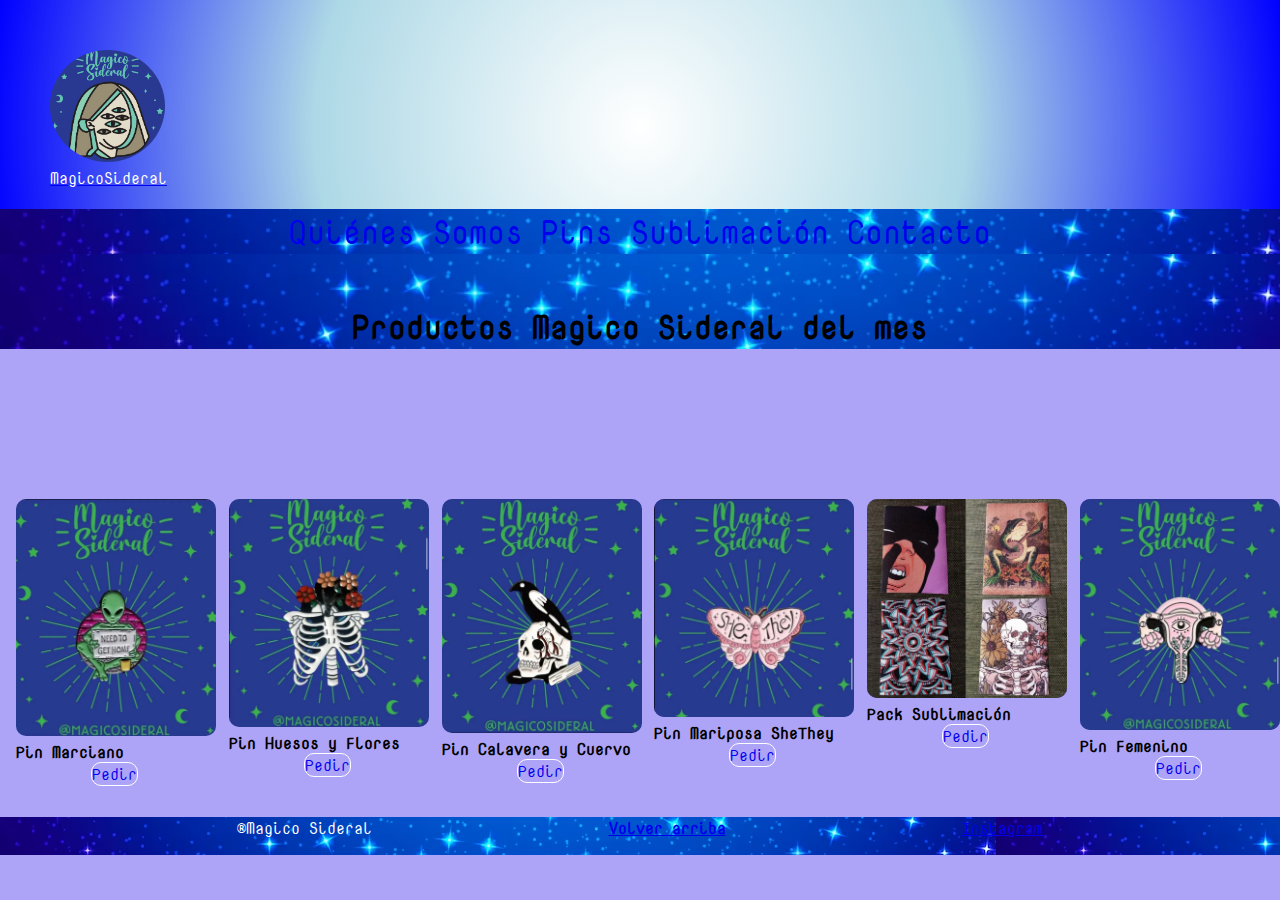
<file: index.html>
<!DOCTYPE html>
<html lang="es">
<head>
    <meta charset="UTF-8">
    <meta name="viewport" content="width=device-width, initial-scale=1.0">
    <title>Magico Sideral | Venta de accesorios</title>
    <meta name="description" content="Venta de accesorios, pins, productos sublimados, dale mas color a tu vida con productos sublimados y pinsque te gusten entre otros!">
    <meta name="keywords" content="MagicoSideral, Accesorios, Destacados del mes">
    <link rel="shortcut icon" href="./img/Favicon.jpg" type="image/x-icon">
    <link rel="stylesheet" href="./css/style.css">

</head>
<body>

    <header class="cabecera" id="header">
        <!-- Logo de pagina-->
        <div class="nav">
            <a href="./index.html">
                <img class="LogoTienda" src="./img/Logo.jpg" alt="Magico Sideral Logo">
                <p class="letra-logo">MagicoSideral</p>
            </a>

            <nav class="navegacion">
                <div class="nav-ul">
                    <a class="nav-a" href="./Pages/Quienes Somos.html">Quiénes Somos</a>
                    <a class="nav-a" href="./Pages/Pins.html">Pins</a>
                    <a class="nav-a" href="./Pages/Sublimacion.html">Sublimación</a>
                    <a class="nav-a" href="./Pages/Contacto.html">Contacto</a>
                </div>
            </nav>
        </div>
    </header>

    <main>
        <h1 class="titulopag">Productos Magico Sideral del mes</h1>
        <section class="secord">
            <!--Contenido de la pagina-->
            <div class="ordendiv">
                    <img class="ImagenDestacada" src="./img/Productos/Pins/Destacados/1.jpg" alt="pin de marciano">
                    <h4 class="Piedefoto">Pin Marciano</h4>
                    <a class="Linkfoto" href="./Pages/Contacto.html">Pedir</a>    
            </div>

            <div class="ordendiv">
                <img class="ImagenDestacada" src="./img/Productos/Pins/Destacados/2.jpg" alt="pin de huesos y flores">
                <h4 class="Piedefoto">Pin Huesos y Flores</h4>
                <a class="Linkfoto" href="./Pages/Contacto.html">Pedir</a>
            </div>

            <div class="ordendiv">
                <img class="ImagenDestacada" src="./img/Productos/Pins/Destacados/3.jpg" alt="pin de calavera y cuervo">
                <h4 class="Piedefoto">Pin Calavera y Cuervo</h4>
                <a class="Linkfoto" href="./Pages/Contacto.html">Pedir</a>
            </div>            

            <div class="ordendiv">
                <img class="ImagenDestacada" src="./img/Productos/Pins/Destacados/4.jpg" alt="pin de mariposa escrito she they">
                <h4 class="Piedefoto">Pin Mariposa SheThey</h4>
                <a class="Linkfoto" href="./Pages/Contacto.html">Pedir</a>
            </div>            

            <div class="ordendiv">
                <img class="ImagenDestacada" src="./img/Productos/Parches/set.jpg" alt="cuatro parches sublimados">
                <h4 class="Piedefoto">Pack Sublimación</h4>
                <a class="Linkfoto" href="./Pages/Contacto.html">Pedir</a>
            </div>            

            <div class="ordendiv">
                <img class="ImagenDestacada" src="./img/Productos/Pins/Destacados/7.jpg" alt="pin femenino-utero">
                <h4 class="Piedefoto">Pin Femenino</h4>
                <a class="Linkfoto" href="./Pages/Contacto.html">Pedir</a>
            </div>
        </section>
    </main>

    <footer class="footer">
        <!--Pie de Pagina-->
        <p class="derechos">®Magico Sideral</p>
        <a class="arriba" href="#header">
            <h2 class="arriba">Volver arriba</h2>
        </a>
        <div class="insta">
            <a href="https://www.instagram.com/magicosideral/" target="_blank">Instagram</a>
        </div>
    </footer>
</body> 
</html>
</file>
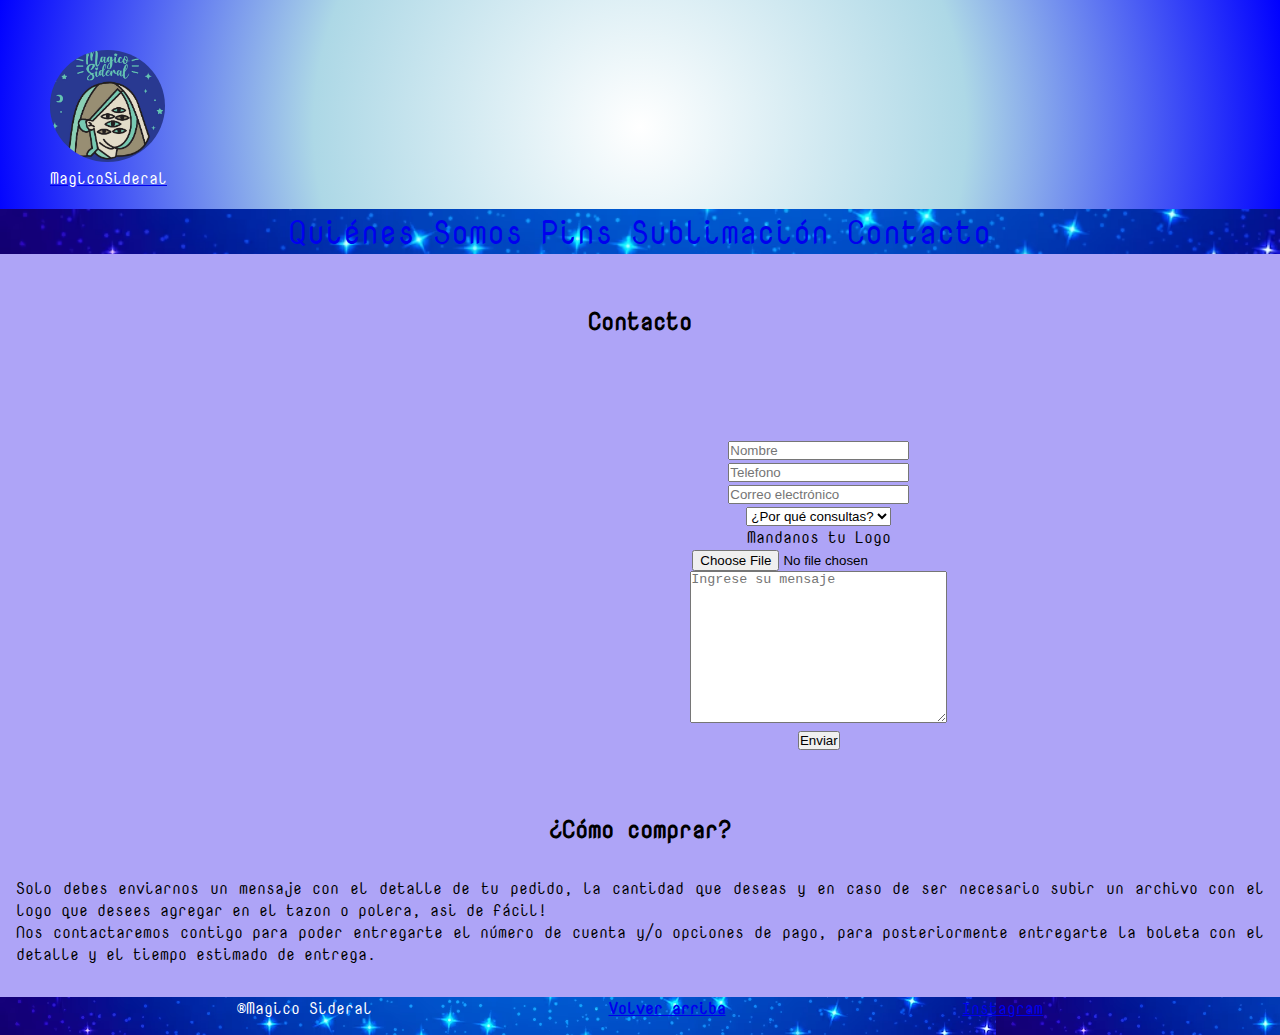
<file: Pages/Contacto.html>
<!DOCTYPE html>
<html lang="es">
<head>
    <meta charset="UTF-8">
    <meta name="viewport" content="width=device-width, initial-scale=1.0">
    <title>Magico Sideral | Contacto</title>
    <meta name="description" content="Contactanos y asegura tus articulos, además puedes pedir productos a tu gusto. Disfrutalos en la puerta de tu casa!">
    <meta name="keywords" content="Contacto personalizar accesorios, Sublimacion personalizada, Contacto emprendimiento">
    <link rel="shortcut icon" href="../img/Favicon.jpg" type="image/x-icon">
    <link rel="stylesheet" href="../css/style.css">

</head>
<body>
    <header class="cabecera" id="header">
        <!-- Logo de pagina-->
        <div class="nav">
            <a href="../index.html">
                <img class="LogoTienda" src="../img/Logo.jpg" alt="Magico Sideral Logo">
                <p class="letra-logo">MagicoSideral</p>
            </a>
            
            <nav class="navegacion">
                <div class="nav-ul">
                    <a class="nav-a" href="./Quienes Somos.html">Quiénes Somos</a>
                    <a class="nav-a" href="./Pins.html">Pins</a>
                    <a class="nav-a" href="./Sublimacion.html">Sublimación</a>
                    <a class="nav-a" href="./Contacto.html">Contacto</a>
                </div>
            </nav>
        </div>
    </header>

    <h2 class="titulocont">Contacto</h2> <br>
    <main>
        <section class="flexcont">
            <form class="formulario">
                <div class="maps">
                    <iframe class="mapa" src="https://www.google.com/maps/embed?pb=!1m18!1m12!1m3!1d3113.500947727814!2d-72.55439375221061!3d-38.706306299187204!2m3!1f0!2f0!3f0!3m2!1i1024!2i768!4f13.1!3m3!1m2!1s0x9614d25c7d84e81d%3A0xd0ea561fb4a6f2a5!2sCalder%C3%B3n%20de%20La%20Bar%C3%A7a%203560%2C%20Temuco%2C%20Araucan%C3%ADa!5e0!3m2!1ses!2scl!4v1694987772840!5m2!1ses!2scl"width="500" height="400" style="border:0;" allowfullscreen="" loading="lazy" referrerpolicy="no-referrer-when-downgrade"></iframe>
                </div>
                <div class="form">
                    <div>
                        <input type="text" placeholder="Nombre" id="nombre" required>
                    </div>
                    <div>
                        <input type="tel" placeholder="Telefono" id="Telefono" required>
                    </div>
                    <div>
                        <input type="email" name="name" id="email" placeholder="Correo electrónico" required>
                    </div>
                    <div>
                        <select class="opciones" name="opciones">
                            <option value="Consulta">¿Por qué consultas?</option>
                            <option value="Pins">Pins</option>
                            <option value="Polera">Polera</option>
                            <option value="Tazones">Tazones</option>
                        </select>
                    </div>
                    <div class="selecs">
                        <label class="textoseleccion" for="archivo">Mandanos tu Logo</label>
                        <input type="file" name="imagen" accept=".jpg, .pdf, .bmp, .png">
                    </div>
                    <div>
                        <textarea name="mensajes" id="mensaje" cols="30" rows="10" placeholder="Ingrese su mensaje"></textarea>
                    </div>
                    <div>
                        <input class="boton" type="submit" value="Enviar">
                    </div>
                </div>
            </form>
            <br>
            <div class="textocomo">
                <h2 class="subtitulo">¿Cómo comprar?</h2>
                <div class="textosubtitulo">
                    <p>Solo debes enviarnos un mensaje con el detalle de tu pedido, la cantidad que deseas y en caso de ser necesario subir un archivo con el logo que desees agregar en el tazon o polera, asi de fácil!</p>
                    <p>Nos contactaremos contigo para poder entregarte el número de cuenta y/o opciones de pago, para posteriormente entregarte la boleta con el detalle y el tiempo estimado de entrega.</p>
                </div>
            </div>
        </section>
    </main>
    <footer class="footer">
        <!--Pie de Pagina-->
        <p class="derechos">®Magico Sideral</p>
        <a class="arriba" href="#header">
            <h2 class="arriba">Volver arriba</h2>
        </a>
        <div class="insta">
            <a href="https://www.instagram.com/magicosideral/" target="_blank">Instagram</a>
        </div>
    </footer>
</body>
</html>
</file>
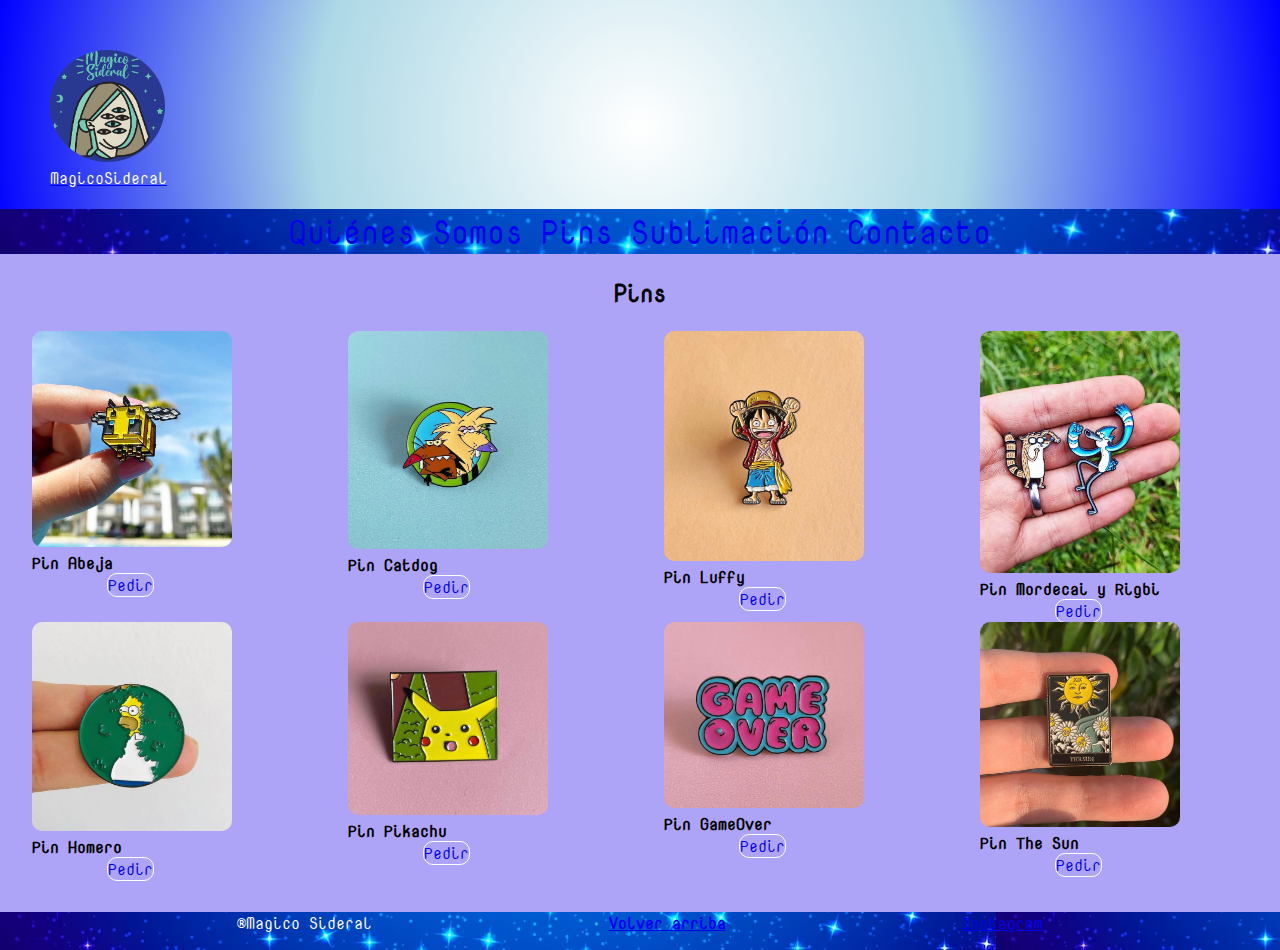
<file: Pages/Pins.html>
<!DOCTYPE html>
<html lang="es">
<head>
    <meta charset="UTF-8">
    <meta name="viewport" content="width=device-width, initial-scale=1.0">
    <title>Magico Sideral | Pins</title>
    <meta name="description" content="Tenemos un basto stock en pins, ademas podemos pedirlos para ustedes y enviarlos a regiones para que los disfrutes">
    <meta name="keywords" content="Venta de Pins, Pins anime, Pins dibujos animados, Pins mujeres, Pins hombres">
    <link rel="shortcut icon" href="../img/Favicon.jpg" type="image/x-icon">
    <link rel="stylesheet" href="../css/style.css">

</head>
<body>
    <header class="cabecera" id="header">
        <div class="nav">
            <a href="../index.html">
                <img class="LogoTienda" src="../img/Logo.jpg" alt="Magico Sideral Logo">
                <p class="letra-logo">MagicoSideral</p>
            </a>
            
            <nav class="navegacion">
                <div class="nav-ul">
                    <a class="nav-a" href="./Quienes Somos.html">Quiénes Somos</a>
                    <a class="nav-a" href="./Pins.html">Pins</a>
                    <a class="nav-a" href="./Sublimacion.html">Sublimación</a>
                    <a class="nav-a" href="./Contacto.html">Contacto</a>
                </div>
            </nav>
        </div>
    </header>

    <main> <br>
        <h2 class="titpins">Pins</h2> <br>
        <section class="secord-1">
            <div class="ventapins">
                <img class="imgpin" src="../img/Productos/Pins/abeja.jpg" alt="abeja">
                <h4 class="cenpin">Pin Abeja</h4>
                <a class="link-pinsv" href="./Contacto.html">Pedir</a>
            </div>
    
            <div class="ventapins">
                <img class="imgpin" src="../img/Productos/Pins/catdog.jpg" alt="catdog">
                <h4 class="cenpin">Pin Catdog</h4>
                <a class="link-pinsv" href="./Contacto.html">Pedir</a>
            </div>
    
            <div class="ventapins">
                <img class="imgpin" src="../img/Productos/Pins/luffy.jpg" alt="luffy">
                <h4 class="cenpin">Pin Luffy</h4>
                <a class="link-pinsv" href="./Contacto.html">Pedir</a>
            </div>
    
            <div class="ventapins">
                <img class="imgpin" src="../img/Productos/Pins/mordecairigbi.jpg" alt="mordo">
                <h4 class="cenpin">Pin Mordecai y Rigbi</h4>
                <a class="link-pinsv" href="./Contacto.html">Pedir</a>
            </div>
    
            <div class="ventapins">
                <img class="imgpin" src="../img/Productos/Pins/homero.jpg" alt="homero">
                <h4 class="cenpin">Pin Homero</h4>
                <a class="link-pinsv" href="./Contacto.html">Pedir</a>
            </div>
    
            <div class="ventapins">
                <img class="imgpin" src="../img/Productos/Pins/pikachu.jpg" alt="pikachu">
                <h4 class="cenpin">Pin Pikachu</h4>
                <a class="link-pinsv" href="./Contacto.html">Pedir</a>
            </div>
    
            <div class="ventapins">
                <img class="imgpin" src="../img/Productos/Pins/gameover.jpg" alt="gameover">
                <h4 class="cenpin">Pin GameOver</h4>
                <a class="link-pinsv" href="./Contacto.html">Pedir</a>
            </div>
    
            <div class="ventapins">
                <img class="imgpin" src="../img/Productos/Pins/thesun.jpg" alt="thesun">
                <h4 class="cenpin">Pin The Sun</h4>
                <a class="link-pinsv" href="./Contacto.html">Pedir</a>            </div>
        </section>
        
        
    </main>
    
     <footer class="footer">
        <!--Pie de Pagina-->
        <p class="derechos">®Magico Sideral</p>
        <a class="arriba" href="#header">
            <h2 class="arriba">Volver arriba</h2>
        </a>
        <div class="insta">
            <a href="https://www.instagram.com/magicosideral/" target="_blank">Instagram</a>
        </div>
</body>
</html>
</file>
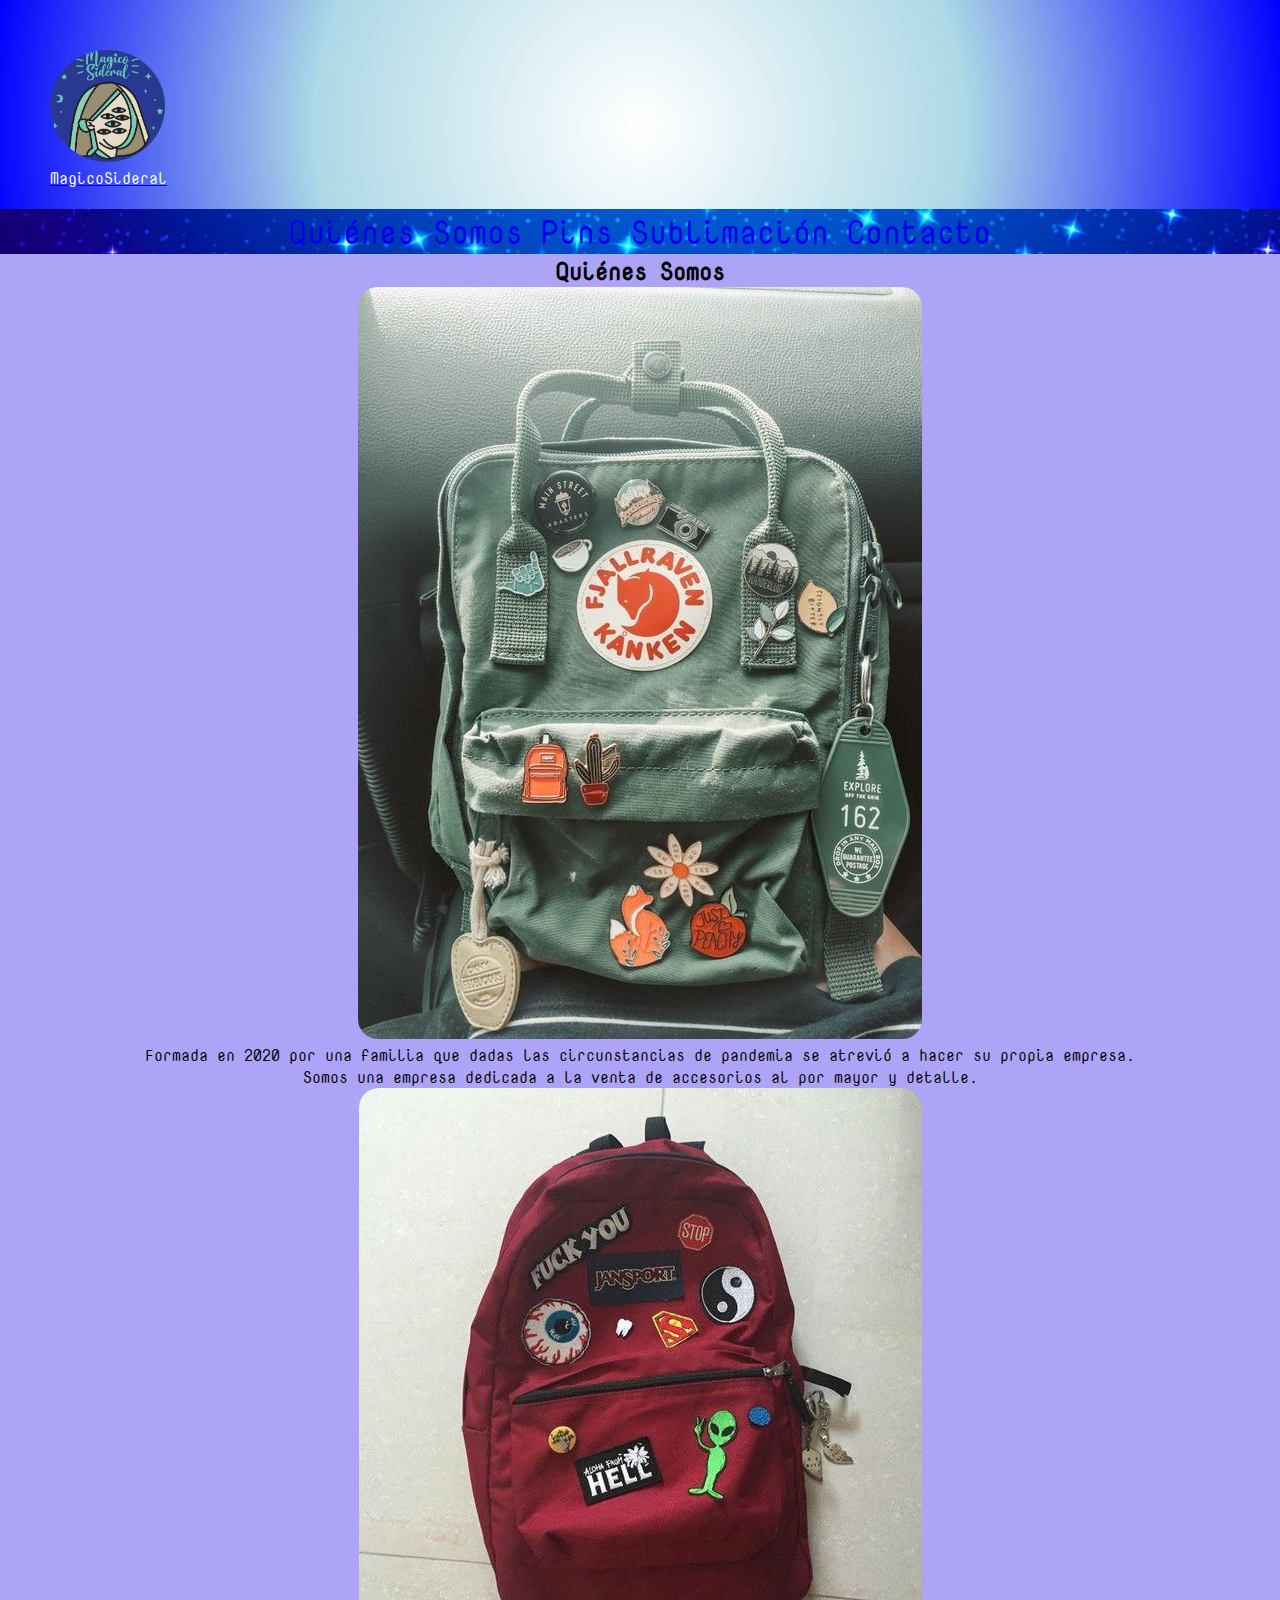
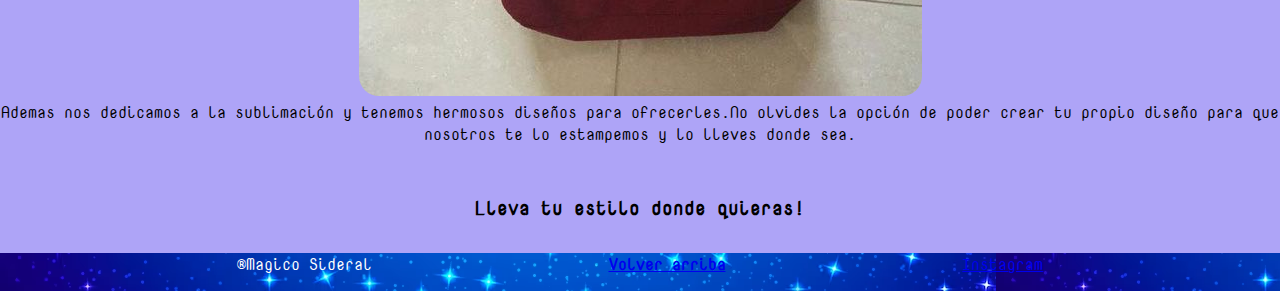
<file: Pages/Quienes Somos.html>
<!DOCTYPE html>
<html lang="es">
<head>
    <meta charset="UTF-8">
    <meta name="viewport" content="width=device-width, initial-scale=1.0">
    <title>Magico Sideral | Quienes Somos</title>
    <meta name="description" content="Averigua quienes somos y como iniciamos, atrevete! además podras enviarnos cualquier foto que quieras sublimar">
    <meta name="keywords" content="Pyme familiar, Empresa familiar, Emprendimiento, Emprendimiento familiar">
    <link rel="shortcut icon" href="../img/Favicon.jpg" type="image/x-icon">
    <link rel="stylesheet" href="../css/style.css">

</head>
<body>
    <header class="cabecera" id="header">
        <!-- Logo de pagina-->
        <div class="nav">
            <a href="../index.html">
                <img class="LogoTienda" src="../img/Logo.jpg" alt="Magico Sideral Logo">
                <p class="letra-logo">MagicoSideral</p>
            </a>
            
            <nav class="navegacion">
                <div class="nav-ul">
                    <a class="nav-a" href="./Quienes Somos.html">Quiénes Somos</a>
                    <a class="nav-a" href="./Pins.html">Pins</a>
                    <a class="nav-a" href="./Sublimacion.html">Sublimación</a>
                    <a class="nav-a" href="./Contacto.html">Contacto</a>
                </div>
            </nav>
        </div>
    </header>

    <main>
        <section class="flexxx">
            <h2 class="quienessomos">Quiénes Somos</h2>
            <div class="moch">
                <img class="mochila1" src="../img/quienes somos.jpg" alt="mochila con Pins">
            </div>
            <div class="ord_qu2">
                <p class="txtquienes">Formada en 2020 por una familia que dadas las circunstancias de pandemia se atrevió a hacer su propia empresa.</p>
                <p class="txtquienes">Somos una empresa dedicada a la venta de accesorios al por mayor y detalle.</p>
            </div>
    
            
            <div class="moch">
                <img class="mochila1" src="../img/quienes somos 2.jpg" alt="mochila con pins y parches">
            </div>
            <div class="ord_qu2">
                <p>Ademas nos dedicamos a la sublimación y tenemos
                hermosos diseños para ofrecerles.No olvides la 
                opción de poder crear tu propio diseño para que 
                nosotros te lo estampemos y lo lleves donde sea.</p>
            </div>
            <h3 class="finalquienes">Lleva tu estilo donde quieras!</h3>
        </section>    
    </main>
    
    <footer class="footer">
        <!--Pie de Pagina-->
        <p class="derechos">®Magico Sideral</p>
        <a class="arriba" href="#header">
            <h2 class="arriba">Volver arriba</h2>
        </a>
        <div class="insta">
            <a href="https://www.instagram.com/magicosideral/" target="_blank">Instagram</a>
        </div>
</body>
</html>
</file>
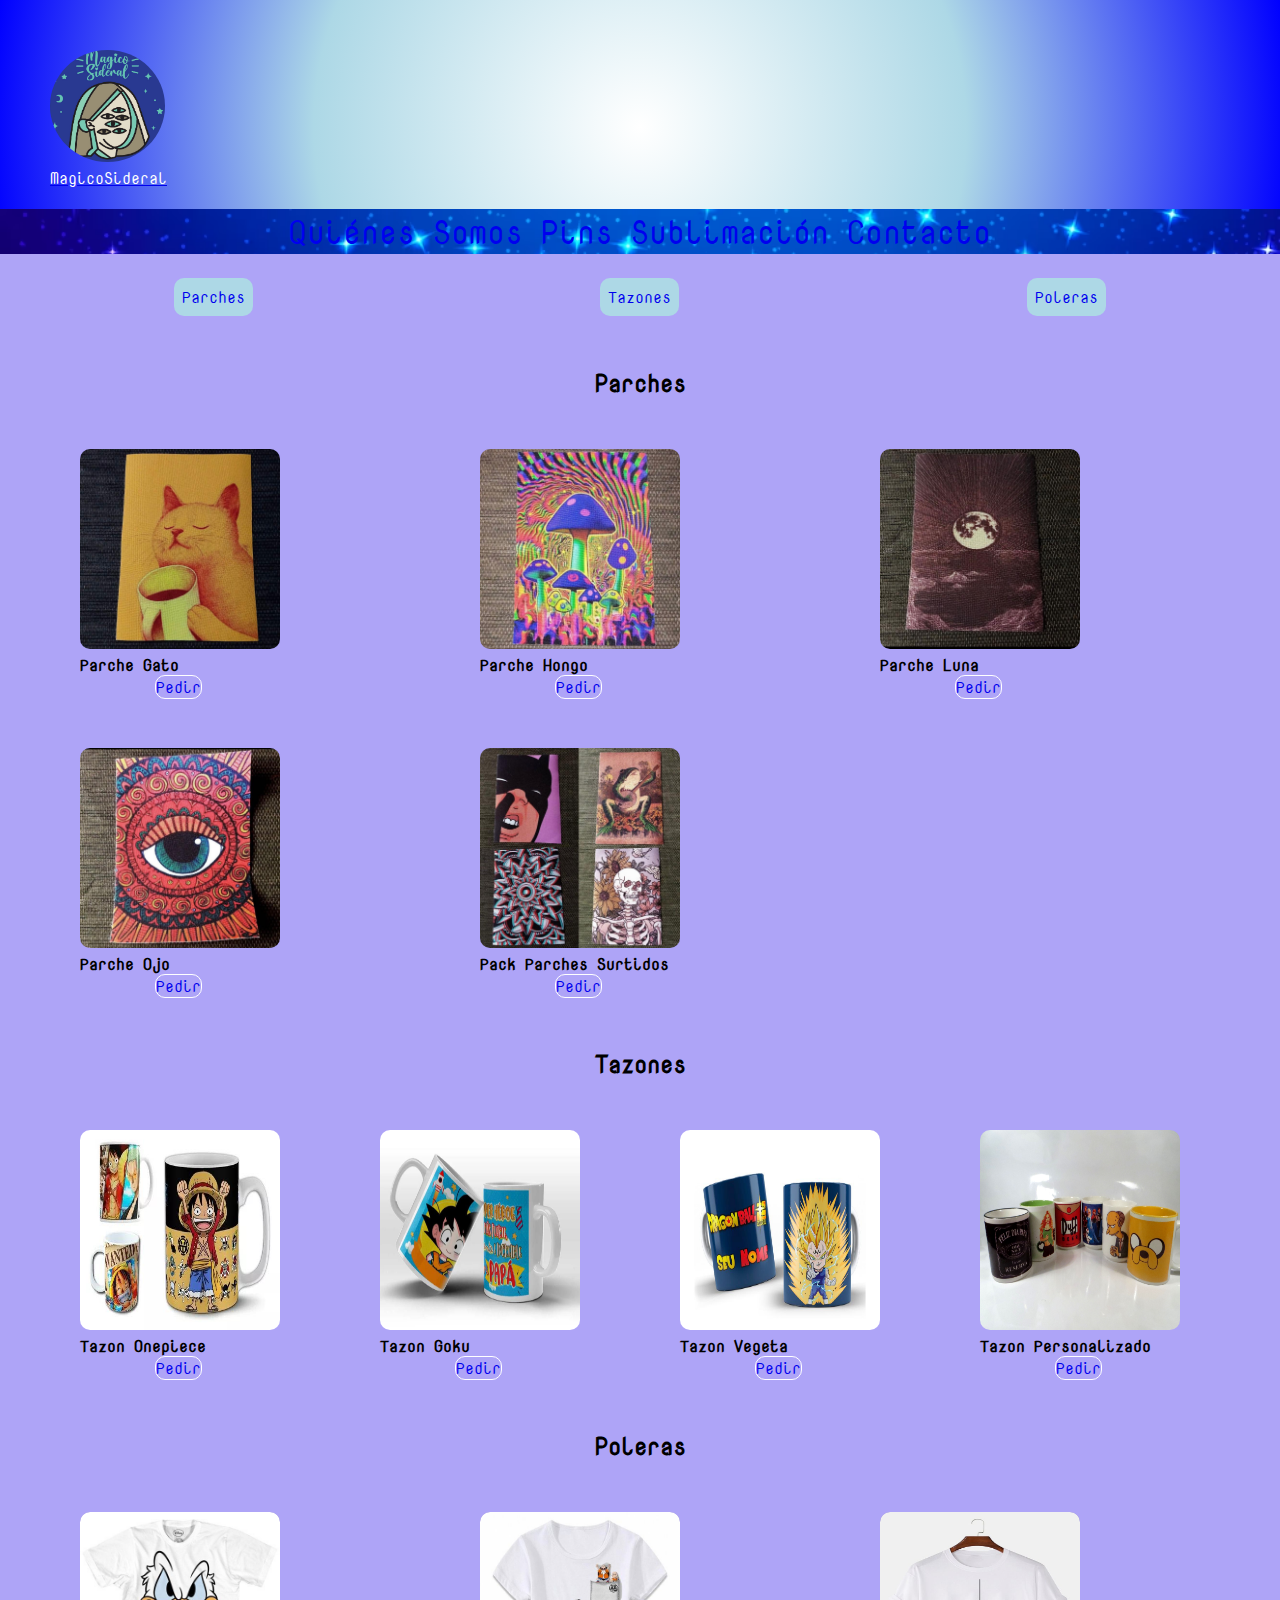
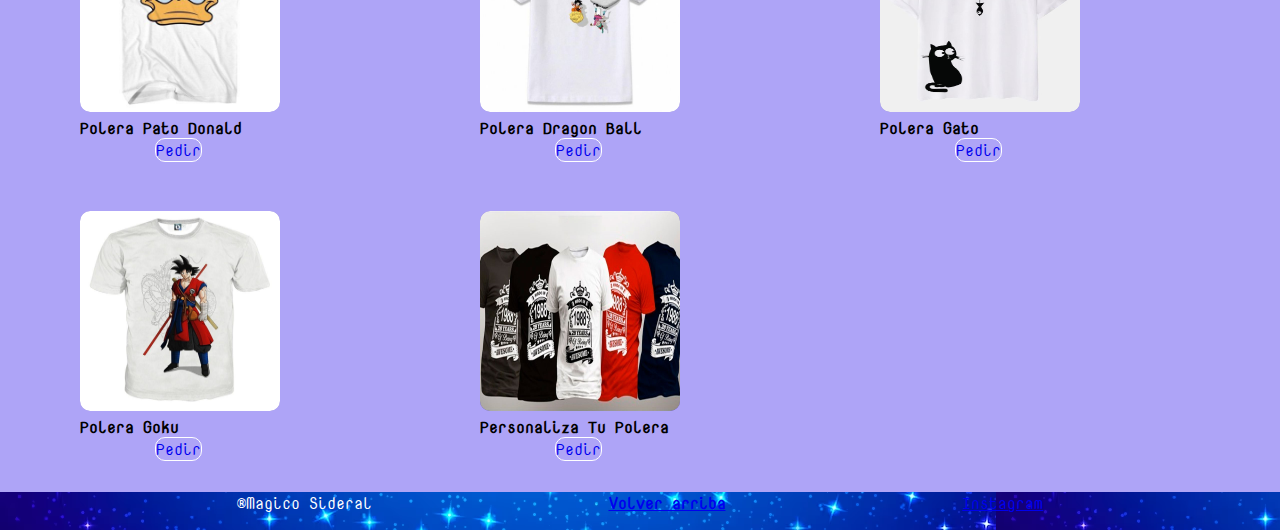
<file: Pages/Sublimacion.html>
<!DOCTYPE html>
<html lang="es">
<head>
    <meta charset="UTF-8">
    <meta name="viewport" content="width=device-width, initial-scale=1.0">
    <title>Magico Sideral | Sublimación</title>
    <meta name="description" content="Productos sublimados 100% hechos a mano y con mucho amor para ustedes, recuerda que tambien puedes personalizarlos">
    <meta name="keywords" content="Venta de parches, Productos sublimados, Sublimacion, Parches sublimados, Tazones sublimados, Poleras Sublimadas, Productos personalizados">
    <link rel="shortcut icon" href="../img/Favicon.jpg" type="image/x-icon">
    <link rel="stylesheet" href="../css/style.css">

</head>
<body>
    <header class="cabecera" id="header">
        <div class="nav">
            <a href="../index.html">
                <img class="LogoTienda" src="../img/Logo.jpg" alt="Magico Sideral Logo tienda">
                <p class="letra-logo">MagicoSideral</p>
            </a>
            
            <nav class="navegacion">
                <div class="nav-ul">
                    <a class="nav-a" href="./Quienes Somos.html">Quiénes Somos</a>
                    <a class="nav-a" href="./Pins.html">Pins</a>
                    <a class="nav-a" href="./Sublimacion.html">Sublimación</a>
                    <a class="nav-a" href="./Contacto.html">Contacto</a>
                </div>
            </nav>
        </div>
    </header>
    
    <nav class="togglenav">
        <a class="stylenav navto" href="#Parches">Parches</a>
        <a class="stylenav navt" href="#tazones">Tazones</a>
        <a class="stylenav navs" href="#poleras">Poleras</a>
    </nav>

    <main>
        <h2 class="titulosubli">Parches</h2>
        <section class="Parches">     
            <div class="orderpar">
                <img class="imgsubli" src="../img/Productos/Parches/gato.jpg" alt="gato">
                <h4 class="parch">Parche Gato</h4>
                <a class="linksub" href="./Contacto.html">Pedir</a>
            </div>
    
            <div class="orderpar">
                <img class="imgsubli" src="../img/Productos/Parches/hongo.jpg" alt="hongo">
                <h4 class="parch">Parche Hongo</h4>
                <a class="linksub" href="./Contacto.html">Pedir</a>
            </div>
    
            <div class="orderpar">
                <img class="imgsubli" src="../img/Productos/Parches/luna.jpg" alt="luna">
                <h4 class="parch">Parche Luna</h4>
                <a class="linksub" href="./Contacto.html">Pedir</a>
            </div>
    
            <div class="orderpar">
                <img class="imgsubli" src="../img/Productos/Parches/ojo.jpg" alt="ojo">
                <h4 class="parch">Parche Ojo</h4>
                <a class="linksub" href="./Contacto.html">Pedir</a>
            </div>
    
            <div class="orderpar">
                <img class="imgsubli" src="../img/Productos/Parches/set.jpg" alt="pack">
                <h4 class="parch">Pack Parches Surtidos</h4>
                <a class="linksub" href="./Contacto.html">Pedir</a>            </div>
        </section>


        <h2 class="titulosubli">Tazones</h2> 
        <section class="tazones">
            <div class="ordertaz">
                <img class="imgsubli" src="../img/Productos/Tazones/Onepiece.jpg" alt="Onepiece">
                <h4 class="parch">Tazon Onepiece</h4>
                <a class="linksub" href="./Contacto.html">Pedir</a>
            </div>

            <div class="ordertaz">
                <img class="imgsubli" src="../img/Productos/Tazones/Goku.jpg" alt="Goku">
                <h4 class="parch">Tazon Goku</h4>
                <a class="linksub" href="./Contacto.html">Pedir</a>
            </div>

            <div class="ordertaz">
                <img class="imgsubli" src="../img/Productos/Tazones/Vegeta.jpg" alt="Vegeta">
                <h4 class="parch">Tazon Vegeta</h4>
                <a class="linksub" href="./Contacto.html">Pedir</a>
            </div>

            <div class="ordertaz">
                <img class="imgsubli" src="../img/Productos/Tazones/Personalizado.jpg" alt="Personalizado">
                <h4 class="parch">Tazon Personalizado</h4>
                <a class="linksub" href="./Contacto.html">Pedir</a>
            </div>
        </section>

        <h2 class="titulosubli">Poleras</h2>
        <section class="poleras">
            <div class="orderpol">
                <img class="imgsubli" src="../img/Productos/Poleras/polera donald.jpg" alt="donald">
                <h4 class="parch">Polera Pato Donald</h4>
                <a class="linksub" href="./Contacto.html">Pedir</a>
            </div>

            <div class="orderpol">
                <img class="imgsubli" src="../img/Productos/Poleras/polera dragon ball.jpg" alt="dragon ball">
                <h4 class="parch">Polera Dragon Ball</h4>
                <a class="linksub" href="./Contacto.html">Pedir</a>
            </div>

            <div class="orderpol">
                <img class="imgsubli" src="../img/Productos/Poleras/polera gato.jpg" alt="Gato">
                <h4 class="parch">Polera Gato</h4>
                <a class="linksub" href="./Contacto.html">Pedir</a>
            </div>

            <div class="orderpol">
                <img class="imgsubli" src="../img/Productos/Poleras/polera goku.jpg" alt="poleragoku">
                <h4 class="parch">Polera Goku</h4>
                <a class="linksub" href="./Contacto.html">Pedir</a>            </div>

            <div class="orderpol">
                <img class="imgsubli" src="../img/Productos/Poleras/personalizala.jpg" alt="personalizala">
                <h4 class="parch">Personaliza Tu Polera</h4>
                <a class="linksub" href="./Contacto.html">Pedir</a>
            </div>
        </section>
    </main>

    <footer class="footer">
        <!--Pie de Pagina-->
        <p class="derechos">®Magico Sideral</p>
        <a class="arriba" href="#header">
            <h2 class="arriba">Volver arriba</h2>
        </a>
        <div class="insta">
            <a href="https://www.instagram.com/magicosideral/" target="_blank">Instagram</a>
        </div>
</body>
</html>
</file>
<file: css/style.css>
* {
  margin: 0;
  padding: 0;
  box-sizing: border-box;
}

@font-face {
  font-family: "LetraFuente";
  src: url("../fuente/NovaMono-Regular.ttf");
}
body {
  font-family: "LetraFuente";
  background-color: rgba(100, 81, 240, 0.522);
  font-size: 1rem;
}

.cabecera .nav {
  background-color: rgb(12, 12, 61);
  background-image: radial-gradient(circle, white, lightblue, blue);
}
.cabecera .nav .LogoTienda {
  width: 115px;
  height: auto;
  border-radius: 50%;
  margin: 50px 50px 0px 50px;
  animation: bounce 2s infinite;
  animation-timing-function: ease-in-out;
}
.cabecera .nav .letra-logo {
  font-family: "LetraFuente";
  color: rgb(255, 255, 255);
  margin-left: 50px;
  text-decoration: none;
  animation: bounce 2s infinite;
  animation-timing-function: ease-in-out;
}
.cabecera .nav .navegacion {
  display: flex;
  justify-content: space-evenly;
  align-items: center;
  margin-top: 20px;
  background-image: url("../img/banner.avif");
  background-size: 100%;
  font-size: 2rem;
}
.cabecera .nav .navegacion .nav-a {
  text-decoration: none;
  cursor: pointer;
}
.cabecera .nav .navegacion .nav-a:hover {
  color: red;
}
.cabecera .nav .navegacion .nav-a:visited {
  color: lightblue;
}

@keyframes bounce {
  0%, 20%, 50%, 80%, 100% {
    transform: translateY(0);
  }
  40% {
    transform: translateY(-30px);
  }
  60% {
    transform: translateY(-15px);
  }
}
.titulopag {
  margin: 0 center;
  text-align: center;
  background-image: url("../img/banner.avif");
  background-size: 100%;
  padding-top: 50px;
}

.secord {
  margin-left: 1rem;
  display: flex;
  flex-direction: row;
  flex-wrap: wrap;
}
.secord .ordendiv {
  transition: 0.5s;
}
.secord .ordendiv:hover {
  transform: scale(1.1);
}
.secord .ordendiv .ImagenDestacada {
  height: auto;
  max-width: 200px;
  background-color: rgba(29, 7, 172, 0.505);
  border-radius: 10px;
  margin-top: 150px;
}
.secord .ordendiv .Piedefoto {
  margin: 0 center;
}
.secord .ordendiv .Linkfoto {
  text-align: center;
  margin-left: 75px;
  text-decoration: none;
  border-radius: 10px;
  border: 1px solid white;
}
.secord .ordendiv .Linkfoto:visited {
  color: gray;
}
.secord .ordendiv .Linkfoto:hover {
  color: white;
}

@media (max-width: 445px) {
  .secord {
    display: flex;
    flex-direction: column;
    align-items: center;
  }
}
@media (min-width: 446px) and (max-width: 767px) {
  .secord {
    display: grid;
    grid-template-columns: 1fr 1fr;
    gap: 1rem;
    justify-items: center;
  }
}
@media (min-width: 768px) and (max-width: 1250px) {
  .secord {
    display: grid;
    grid-template-columns: 1fr 1fr 1fr;
    justify-items: center;
  }
}
@media (min-width: 1251px) {
  .secord {
    display: flex;
    justify-content: space-between;
  }
}
.footer {
  display: flex;
  justify-content: space-evenly;
  margin-top: 2rem;
  background-image: url("../img/banner.avif");
  padding-bottom: 1rem;
}
.footer .derechos {
  color: white;
  font-size: 1rem;
}
.footer .arriba {
  font-size: 1rem;
}
.footer .insta {
  font-size: 1rem;
}

.flexxx {
  display: flex;
  flex-direction: column;
  justify-content: center;
}
.flexxx .quienessomos {
  text-align: center;
}
.flexxx .moch {
  max-width: 100%;
  height: auto;
  text-align: center;
}
.flexxx .moch .mochila1 {
  max-width: 100%;
  height: auto;
  border-radius: 20px;
}
.flexxx .ord_qu2 {
  text-align: center;
}
.flexxx .finalquienes {
  text-align: center;
  margin-top: 50px;
}

@media (max-width: 445px) {
  .flexxx {
    display: flex;
  }
  .flexxx .moch .mochila1 {
    max-width: 100%;
  }
}
.titpins {
  text-align: center;
}

.secord-1 {
  margin-left: 1rem;
  display: grid;
  grid-template-columns: repeat(4, 1fr);
}
.secord-1 .ventapins {
  margin-left: 1rem;
  transition: 0.5s;
}
.secord-1 .ventapins:hover {
  transform: scale(1.1);
}
.secord-1 .ventapins .imgpin {
  height: auto;
  max-width: 200px;
  background-color: rgba(29, 7, 172, 0.505);
  border-radius: 10px;
}
.secord-1 .ventapins .link-pinsv {
  text-align: center;
  margin-left: 75px;
  text-decoration: none;
  border-radius: 10px;
  border: 1px solid white;
}
.secord-1 .ventapins .link-pinsv:visited {
  color: gray;
}
.secord-1 .ventapins .link-pinsv:hover {
  color: white;
}

@media (max-width: 447px) {
  .secord-1 {
    display: flex;
    flex-direction: column;
    align-items: center;
  }
}
@media (min-width: 448px) and (max-width: 767px) {
  .secord-1 {
    margin: 0;
    display: grid;
    grid-template-columns: 1fr 1fr;
    gap: 1rem;
    justify-items: center;
  }
  .secord-1 .ventapins .imgpin {
    width: 200px;
    height: 200px;
  }
}
@media (min-width: 768px) and (max-width: 948px) {
  .secord-1 {
    display: grid;
    grid-template-columns: repeat(3, 1fr);
    gap: 1rem;
    justify-items: center;
  }
}
.togglenav {
  display: flex;
  flex-direction: row;
  justify-content: space-around;
}
.togglenav .stylenav {
  margin-top: 1.5rem;
  text-decoration: none;
  background-color: lightblue;
  border-radius: 10px;
  padding: 0.5rem;
  transition: 0.5s;
}
.togglenav .stylenav:hover {
  color: red;
  transform: scale(1.1);
}

.Parches {
  display: grid;
  grid-template-columns: repeat(3, 2fr);
  margin-left: 5rem;
}
.Parches .orderpar {
  transition: 0.5s;
}
.Parches .orderpar:hover {
  transform: scale(1.1);
}
.Parches .orderpar .imgsubli {
  height: 200px;
  width: 200px;
  background-color: rgba(29, 7, 172, 0.505);
  border-radius: 10px;
  margin-top: 50px;
}
.Parches .orderpar .linksub {
  text-align: center;
  margin-left: 75px;
  text-decoration: none;
  border-radius: 10px;
  border: 1px solid white;
}

.tazones {
  display: grid;
  grid-template-columns: repeat(4, 1fr);
  margin-left: 5rem;
}
.tazones .ordertaz {
  transition: 0.5s;
}
.tazones .ordertaz:hover {
  transform: scale(1.1);
}
.tazones .ordertaz .imgsubli {
  height: 200px;
  width: 200px;
  background-color: rgba(29, 7, 172, 0.505);
  border-radius: 10px;
  margin-top: 50px;
}
.tazones .ordertaz .linksub {
  text-align: center;
  margin-left: 75px;
  text-decoration: none;
  border-radius: 10px;
  border: 1px solid white;
}

.titulosubli {
  margin-top: 50px;
  text-align: center;
}

.poleras {
  display: grid;
  grid-template-columns: repeat(3, 1fr);
  margin-left: 5rem;
}
.poleras .orderpol {
  transition: 0.5s;
}
.poleras .orderpol:hover {
  transform: scale(1.1);
}
.poleras .orderpol .imgsubli {
  height: 200px;
  width: 200px;
  background-color: rgba(29, 7, 172, 0.505);
  border-radius: 10px;
  margin-top: 50px;
}
.poleras .orderpol .linksub {
  text-align: center;
  margin-left: 75px;
  text-decoration: none;
  border-radius: 10px;
  border: 1px solid white;
}

@media (max-width: 445px) {
  .Parches {
    margin: 0;
    display: flex;
    flex-direction: column;
    align-items: center;
  }
  .tazones {
    margin: 0;
    display: flex;
    flex-direction: column;
    align-items: center;
  }
  .poleras {
    margin: 0;
    display: flex;
    flex-direction: column;
    align-items: center;
  }
}
@media (min-width: 446px) and (max-width: 767px) {
  .Parches {
    margin: 1rem;
    display: grid;
    grid-template-columns: 1fr 1fr;
    gap: 1rem;
    justify-items: center;
  }
  .tazones {
    margin: 1rem;
    display: grid;
    grid-template-columns: 1fr 1fr;
    gap: 1rem;
    justify-items: center;
  }
  .poleras {
    margin: 1rem;
    display: grid;
    grid-template-columns: 1fr 1fr;
    gap: 1rem;
    justify-items: center;
  }
}
@media (min-width: 768px) and (max-width: 948px) {
  .Parches {
    display: grid;
    grid-template-columns: 1fr 1fr 1fr;
    justify-items: center;
    margin: 2rem;
  }
  .tazones {
    display: grid;
    grid-template-columns: 1fr 1fr;
    margin: 3rem;
  }
  .poleras {
    display: grid;
    grid-template-columns: 1fr 1fr 1fr;
    margin: 2rem;
  }
}
@media (min-width: 949px) and (max-width: 1080px) {
  .Parches {
    display: grid;
    grid-template-columns: repeat(3, 1fr);
    justify-items: center;
    margin: 2rem;
  }
  .tazones {
    display: grid;
    grid-template-columns: repeat(4, 1fr);
    gap: 1rem;
    justify-items: center;
    margin: 2rem;
  }
  .poleras {
    display: grid;
    grid-template-columns: repeat(3, 1fr);
    justify-items: center;
    margin: 2rem;
  }
}
.titulocont {
  text-align: center;
  margin-top: 50px;
}

.flexcont {
  display: flex;
  justify-content: space-evenly;
}
.flexcont .form {
  display: flex;
  flex-direction: column;
}
.flexcont .form .nombre {
  padding: 10px 50px 10px 50px;
  text-align: center;
}
.flexcont .form .Telefono {
  padding: 10px 50px 10px 50px;
  text-align: center;
}
.flexcont .form .email {
  padding: 10px 50px 10px 50px;
  text-align: center;
}
.flexcont .form .menu-opciones .opciones {
  padding: 3px 61px 3px 61px;
}
.flexcont .form .selecs {
  display: block;
}
.flexcont .form .selecs .textoseleccion {
  display: block;
  text-align: center;
}
.flexcont .form .selmensaje .mensaje {
  width: 260px;
  height: 176px;
}
.flexcont .form .button .boton {
  width: 260px;
  height: 25px;
}

.textocomo .subtitulo {
  text-align: center;
  margin-bottom: 2rem;
}
.textocomo .subtitulo .textosubtitulo {
  margin: 1rem;
}

@media (max-width: 445px) {
  .flexcont {
    display: flex;
    flex-direction: column;
    justify-content: center;
    align-items: center;
  }
  .flexcont .formulario {
    display: flex;
    flex-direction: column-reverse;
    justify-content: space-evenly;
  }
  .flexcont .formulario .maps {
    width: 100%;
    height: auto;
  }
  .flexcont .formulario .maps .mapa {
    width: 100%;
    height: auto;
  }
  .flexcont .form {
    display: flex;
    flex-direction: column;
    justify-content: center;
    align-items: center;
    margin: 1rem;
  }
  .flexcont .textocomo .textosubtitulo {
    font-size: 0.8rem;
    text-align: justify;
    margin: 0.5rem;
  }
}
@media (min-width: 446px) and (max-width: 767px) {
  .flexcont {
    display: flex;
    flex-direction: column;
    justify-content: center;
  }
  .flexcont .formulario {
    display: flex;
    flex-direction: column-reverse;
    justify-content: center;
    align-items: center;
  }
  .flexcont .formulario .maps {
    width: 80%;
  }
  .flexcont .formulario .maps .mapa {
    width: 100%;
  }
  .flexcont .formulario .form {
    display: flex;
    flex-direction: column;
    justify-content: center;
    align-items: center;
  }
  .flexcont .textocomo .textosubtitulo {
    font-size: 1rem;
    text-align: justify;
    margin: 1rem;
  }
}
@media (min-width: 768px) and (max-width: 1024px) {
  .flexcont .formulario {
    display: flex;
    flex-direction: column-reverse;
    justify-content: center;
    align-items: center;
  }
  .flexcont .formulario .maps {
    width: 200%;
    height: auto;
  }
  .flexcont .formulario .maps .mapa {
    width: 200%;
    height: auto;
  }
  .flexcont .formulario .form {
    display: flex;
    flex-direction: column;
    justify-content: center;
    align-items: center;
  }
  .flexcont .textocomo {
    display: flex;
    flex-direction: column;
  }
  .flexcont .textocomo .textosubtitulo {
    text-align: justify;
    margin: 2rem;
  }
}
@media (min-width: 1025px) {
  .flexcont {
    display: flex;
    flex-direction: row;
    flex-wrap: wrap;
    margin: 1rem;
  }
  .flexcont .formulario {
    display: flex;
    flex-direction: row;
    justify-content: space-between;
    align-items: center;
    margin: 1rem;
  }
  .flexcont .formulario .form {
    display: flex;
    align-items: center;
    margin: 1rem;
  }
  .flexcont .textocomo .textosubtitulo {
    text-align: justify;
  }
}/*# sourceMappingURL=style.css.map */
</file>
